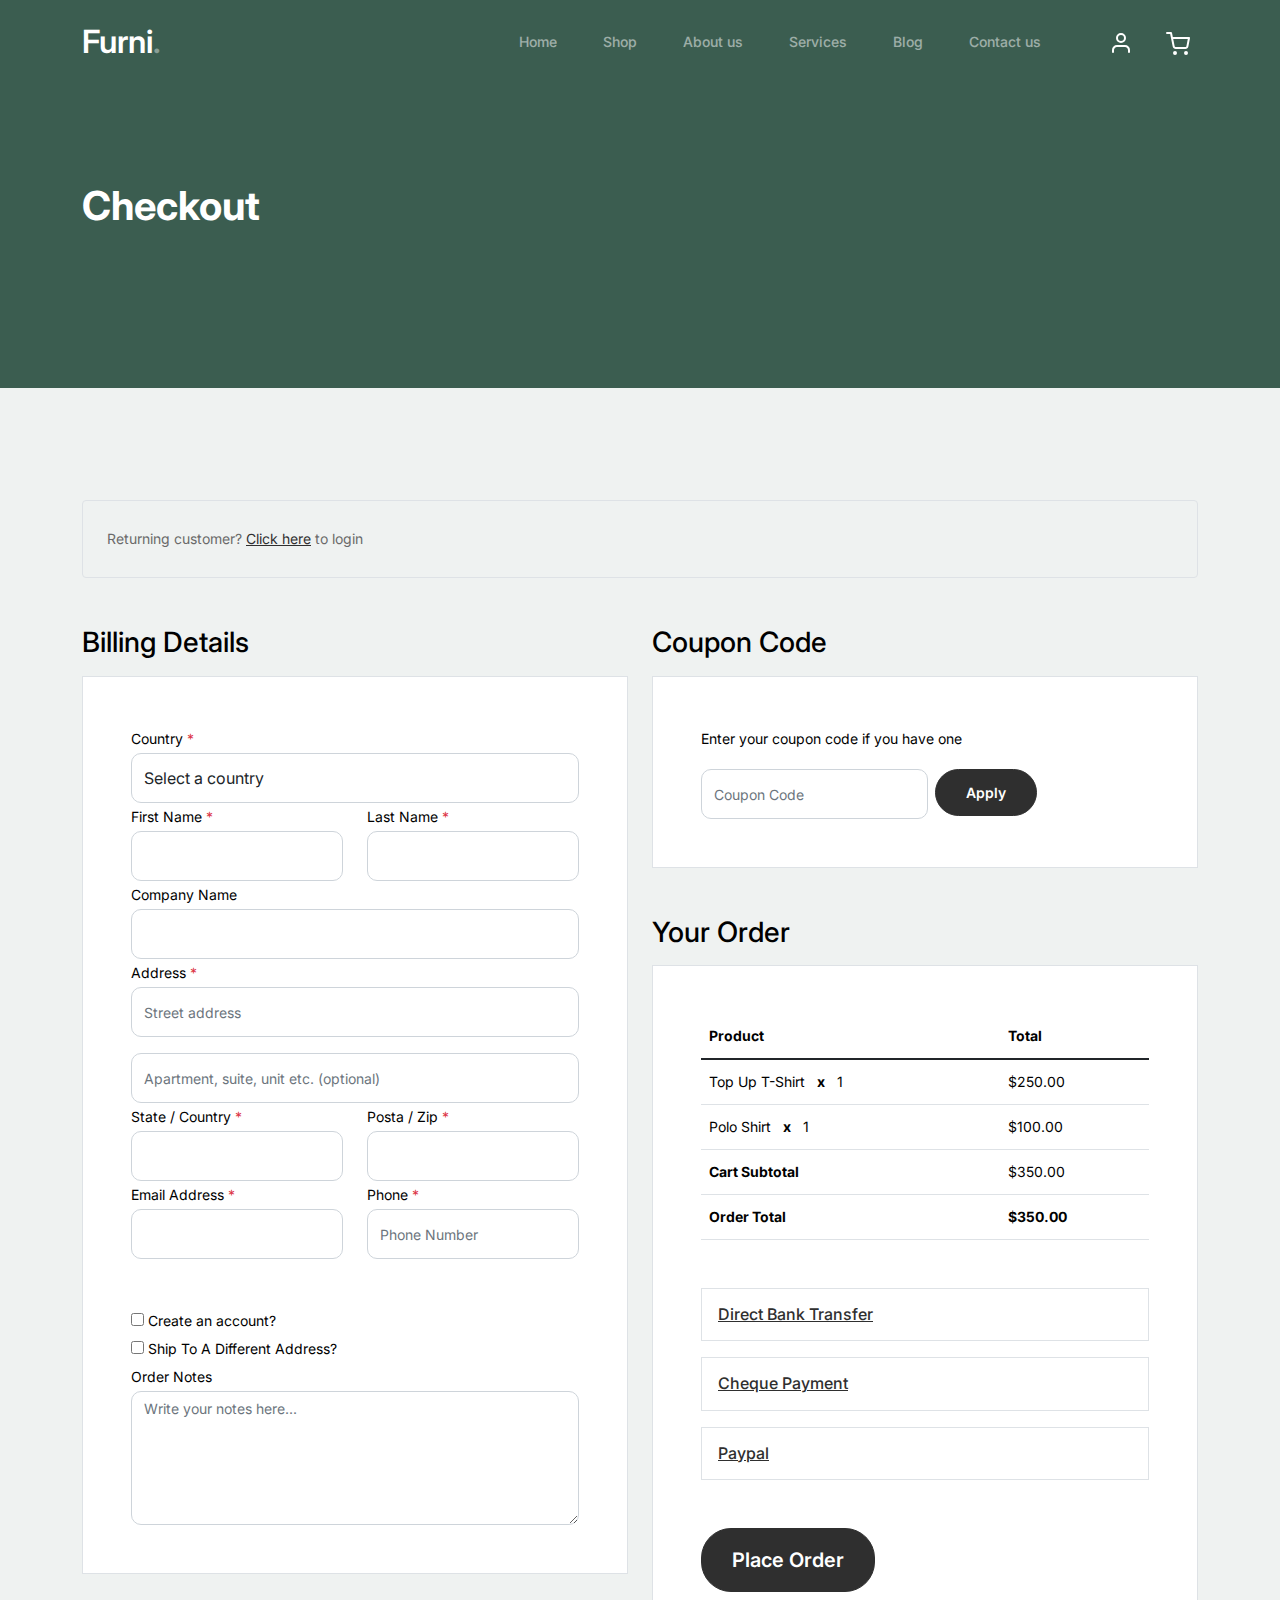
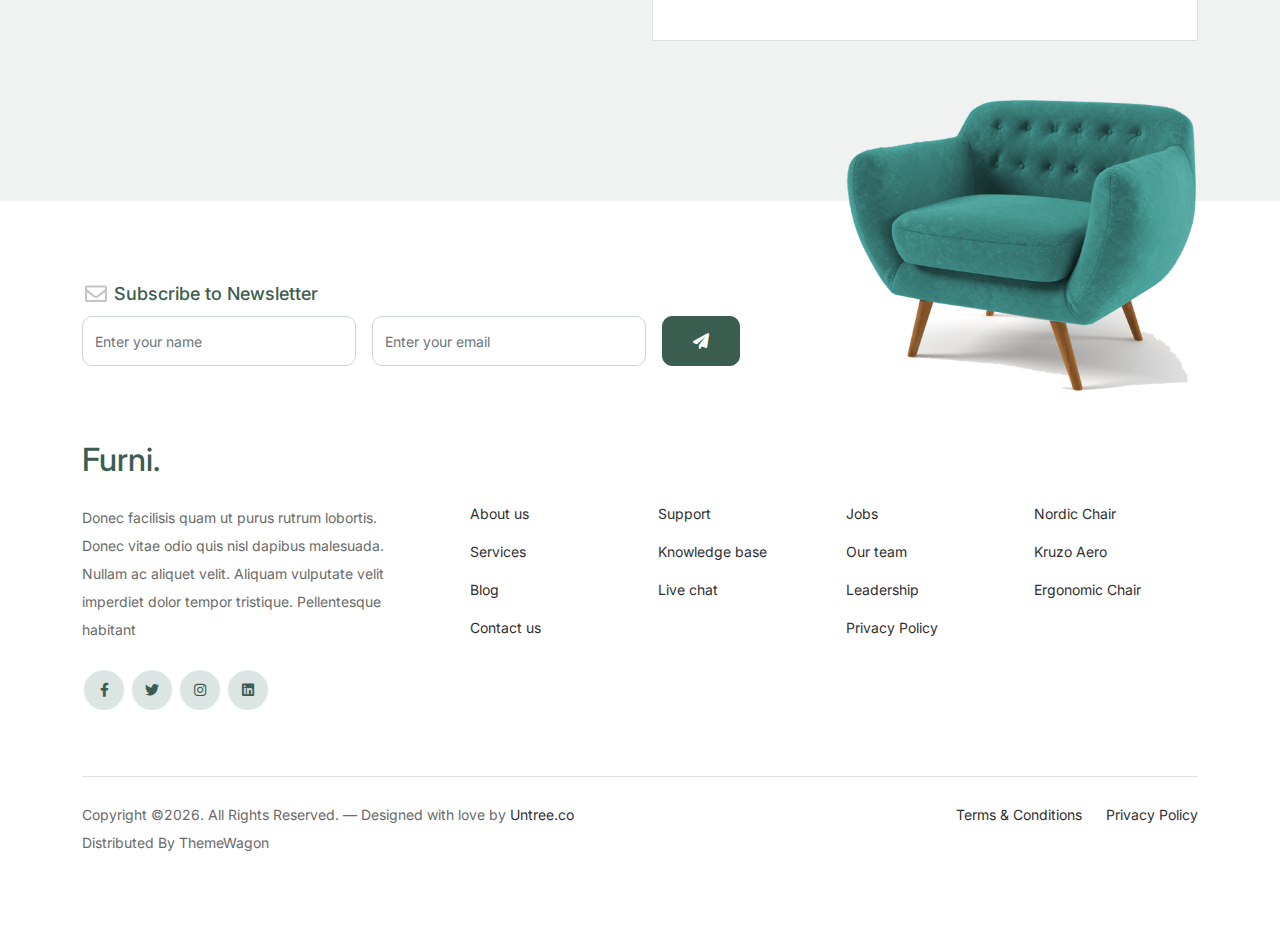
<file: checkout.html>
<!-- /*
* Bootstrap 5
* Template Name: Furni
* Template Author: Untree.co
* Template URI: https://untree.co/
* License: https://creativecommons.org/licenses/by/3.0/
*/ -->
<!doctype html>
<html lang="en">
<head>
  <meta charset="utf-8">
  <meta name="viewport" content="width=device-width, initial-scale=1, shrink-to-fit=no">
  <meta name="author" content="Untree.co">
  <link rel="shortcut icon" href="favicon.png">

  <meta name="description" content="" />
  <meta name="keywords" content="bootstrap, bootstrap4" />

		<!-- Bootstrap CSS -->
		<link href="css/bootstrap.min.css" rel="stylesheet">
		<link href="https://cdnjs.cloudflare.com/ajax/libs/font-awesome/6.0.0-beta3/css/all.min.css" rel="stylesheet">
		<link href="css/tiny-slider.css" rel="stylesheet">
		<link href="css/style.css" rel="stylesheet">
		<title>Furni Free Bootstrap 5 Template for Furniture and Interior Design Websites by Untree.co </title>
	</head>

	<body>

		<!-- Start Header/Navigation -->
		<nav class="custom-navbar navbar navbar navbar-expand-md navbar-dark bg-dark" arial-label="Furni navigation bar">

			<div class="container">
				<a class="navbar-brand" href="index.html">Furni<span>.</span></a>

				<button class="navbar-toggler" type="button" data-bs-toggle="collapse" data-bs-target="#navbarsFurni" aria-controls="navbarsFurni" aria-expanded="false" aria-label="Toggle navigation">
					<span class="navbar-toggler-icon"></span>
				</button>

				<div class="collapse navbar-collapse" id="navbarsFurni">
					<ul class="custom-navbar-nav navbar-nav ms-auto mb-2 mb-md-0">
						<li class="nav-item ">
							<a class="nav-link" href="index.html">Home</a>
						</li>
						<li><a class="nav-link" href="shop.html">Shop</a></li>
						<li><a class="nav-link" href="about.html">About us</a></li>
						<li><a class="nav-link" href="services.html">Services</a></li>
						<li><a class="nav-link" href="blog.html">Blog</a></li>
						<li><a class="nav-link" href="contact.html">Contact us</a></li>
					</ul>

					<ul class="custom-navbar-cta navbar-nav mb-2 mb-md-0 ms-5">
						<li><a class="nav-link" href="#"><img src="images/user.svg"></a></li>
						<li><a class="nav-link" href="cart.html"><img src="images/cart.svg"></a></li>
					</ul>
				</div>
			</div>
				
		</nav>
		<!-- End Header/Navigation -->

		<!-- Start Hero Section -->
			<div class="hero">
				<div class="container">
					<div class="row justify-content-between">
						<div class="col-lg-5">
							<div class="intro-excerpt">
								<h1>Checkout</h1>
							</div>
						</div>
						<div class="col-lg-7">
							
						</div>
					</div>
				</div>
			</div>
		<!-- End Hero Section -->

		<div class="untree_co-section">
		    <div class="container">
		      <div class="row mb-5">
		        <div class="col-md-12">
		          <div class="border p-4 rounded" role="alert">
		            Returning customer? <a href="#">Click here</a> to login
		          </div>
		        </div>
		      </div>
		      <div class="row">
		        <div class="col-md-6 mb-5 mb-md-0">
		          <h2 class="h3 mb-3 text-black">Billing Details</h2>
		          <div class="p-3 p-lg-5 border bg-white">
		            <div class="form-group">
		              <label for="c_country" class="text-black">Country <span class="text-danger">*</span></label>
		              <select id="c_country" class="form-control">
		                <option value="1">Select a country</option>    
		                <option value="2">bangladesh</option>    
		                <option value="3">Algeria</option>    
		                <option value="4">Afghanistan</option>    
		                <option value="5">Ghana</option>    
		                <option value="6">Albania</option>    
		                <option value="7">Bahrain</option>    
		                <option value="8">Colombia</option>    
		                <option value="9">Dominican Republic</option>    
		              </select>
		            </div>
		            <div class="form-group row">
		              <div class="col-md-6">
		                <label for="c_fname" class="text-black">First Name <span class="text-danger">*</span></label>
		                <input type="text" class="form-control" id="c_fname" name="c_fname">
		              </div>
		              <div class="col-md-6">
		                <label for="c_lname" class="text-black">Last Name <span class="text-danger">*</span></label>
		                <input type="text" class="form-control" id="c_lname" name="c_lname">
		              </div>
		            </div>

		            <div class="form-group row">
		              <div class="col-md-12">
		                <label for="c_companyname" class="text-black">Company Name </label>
		                <input type="text" class="form-control" id="c_companyname" name="c_companyname">
		              </div>
		            </div>

		            <div class="form-group row">
		              <div class="col-md-12">
		                <label for="c_address" class="text-black">Address <span class="text-danger">*</span></label>
		                <input type="text" class="form-control" id="c_address" name="c_address" placeholder="Street address">
		              </div>
		            </div>

		            <div class="form-group mt-3">
		              <input type="text" class="form-control" placeholder="Apartment, suite, unit etc. (optional)">
		            </div>

		            <div class="form-group row">
		              <div class="col-md-6">
		                <label for="c_state_country" class="text-black">State / Country <span class="text-danger">*</span></label>
		                <input type="text" class="form-control" id="c_state_country" name="c_state_country">
		              </div>
		              <div class="col-md-6">
		                <label for="c_postal_zip" class="text-black">Posta / Zip <span class="text-danger">*</span></label>
		                <input type="text" class="form-control" id="c_postal_zip" name="c_postal_zip">
		              </div>
		            </div>

		            <div class="form-group row mb-5">
		              <div class="col-md-6">
		                <label for="c_email_address" class="text-black">Email Address <span class="text-danger">*</span></label>
		                <input type="text" class="form-control" id="c_email_address" name="c_email_address">
		              </div>
		              <div class="col-md-6">
		                <label for="c_phone" class="text-black">Phone <span class="text-danger">*</span></label>
		                <input type="text" class="form-control" id="c_phone" name="c_phone" placeholder="Phone Number">
		              </div>
		            </div>

		            <div class="form-group">
		              <label for="c_create_account" class="text-black" data-bs-toggle="collapse" href="#create_an_account" role="button" aria-expanded="false" aria-controls="create_an_account"><input type="checkbox" value="1" id="c_create_account"> Create an account?</label>
		              <div class="collapse" id="create_an_account">
		                <div class="py-2 mb-4">
		                  <p class="mb-3">Create an account by entering the information below. If you are a returning customer please login at the top of the page.</p>
		                  <div class="form-group">
		                    <label for="c_account_password" class="text-black">Account Password</label>
		                    <input type="email" class="form-control" id="c_account_password" name="c_account_password" placeholder="">
		                  </div>
		                </div>
		              </div>
		            </div>


		            <div class="form-group">
		              <label for="c_ship_different_address" class="text-black" data-bs-toggle="collapse" href="#ship_different_address" role="button" aria-expanded="false" aria-controls="ship_different_address"><input type="checkbox" value="1" id="c_ship_different_address"> Ship To A Different Address?</label>
		              <div class="collapse" id="ship_different_address">
		                <div class="py-2">

		                  <div class="form-group">
		                    <label for="c_diff_country" class="text-black">Country <span class="text-danger">*</span></label>
		                    <select id="c_diff_country" class="form-control">
		                      <option value="1">Select a country</option>    
		                      <option value="2">bangladesh</option>    
		                      <option value="3">Algeria</option>    
		                      <option value="4">Afghanistan</option>    
		                      <option value="5">Ghana</option>    
		                      <option value="6">Albania</option>    
		                      <option value="7">Bahrain</option>    
		                      <option value="8">Colombia</option>    
		                      <option value="9">Dominican Republic</option>    
		                    </select>
		                  </div>


		                  <div class="form-group row">
		                    <div class="col-md-6">
		                      <label for="c_diff_fname" class="text-black">First Name <span class="text-danger">*</span></label>
		                      <input type="text" class="form-control" id="c_diff_fname" name="c_diff_fname">
		                    </div>
		                    <div class="col-md-6">
		                      <label for="c_diff_lname" class="text-black">Last Name <span class="text-danger">*</span></label>
		                      <input type="text" class="form-control" id="c_diff_lname" name="c_diff_lname">
		                    </div>
		                  </div>

		                  <div class="form-group row">
		                    <div class="col-md-12">
		                      <label for="c_diff_companyname" class="text-black">Company Name </label>
		                      <input type="text" class="form-control" id="c_diff_companyname" name="c_diff_companyname">
		                    </div>
		                  </div>

		                  <div class="form-group row  mb-3">
		                    <div class="col-md-12">
		                      <label for="c_diff_address" class="text-black">Address <span class="text-danger">*</span></label>
		                      <input type="text" class="form-control" id="c_diff_address" name="c_diff_address" placeholder="Street address">
		                    </div>
		                  </div>

		                  <div class="form-group">
		                    <input type="text" class="form-control" placeholder="Apartment, suite, unit etc. (optional)">
		                  </div>

		                  <div class="form-group row">
		                    <div class="col-md-6">
		                      <label for="c_diff_state_country" class="text-black">State / Country <span class="text-danger">*</span></label>
		                      <input type="text" class="form-control" id="c_diff_state_country" name="c_diff_state_country">
		                    </div>
		                    <div class="col-md-6">
		                      <label for="c_diff_postal_zip" class="text-black">Posta / Zip <span class="text-danger">*</span></label>
		                      <input type="text" class="form-control" id="c_diff_postal_zip" name="c_diff_postal_zip">
		                    </div>
		                  </div>

		                  <div class="form-group row mb-5">
		                    <div class="col-md-6">
		                      <label for="c_diff_email_address" class="text-black">Email Address <span class="text-danger">*</span></label>
		                      <input type="text" class="form-control" id="c_diff_email_address" name="c_diff_email_address">
		                    </div>
		                    <div class="col-md-6">
		                      <label for="c_diff_phone" class="text-black">Phone <span class="text-danger">*</span></label>
		                      <input type="text" class="form-control" id="c_diff_phone" name="c_diff_phone" placeholder="Phone Number">
		                    </div>
		                  </div>

		                </div>

		              </div>
		            </div>

		            <div class="form-group">
		              <label for="c_order_notes" class="text-black">Order Notes</label>
		              <textarea name="c_order_notes" id="c_order_notes" cols="30" rows="5" class="form-control" placeholder="Write your notes here..."></textarea>
		            </div>

		          </div>
		        </div>
		        <div class="col-md-6">

		          <div class="row mb-5">
		            <div class="col-md-12">
		              <h2 class="h3 mb-3 text-black">Coupon Code</h2>
		              <div class="p-3 p-lg-5 border bg-white">

		                <label for="c_code" class="text-black mb-3">Enter your coupon code if you have one</label>
		                <div class="input-group w-75 couponcode-wrap">
		                  <input type="text" class="form-control me-2" id="c_code" placeholder="Coupon Code" aria-label="Coupon Code" aria-describedby="button-addon2">
		                  <div class="input-group-append">
		                    <button class="btn btn-black btn-sm" type="button" id="button-addon2">Apply</button>
		                  </div>
		                </div>

		              </div>
		            </div>
		          </div>

		          <div class="row mb-5">
		            <div class="col-md-12">
		              <h2 class="h3 mb-3 text-black">Your Order</h2>
		              <div class="p-3 p-lg-5 border bg-white">
		                <table class="table site-block-order-table mb-5">
		                  <thead>
		                    <th>Product</th>
		                    <th>Total</th>
		                  </thead>
		                  <tbody>
		                    <tr>
		                      <td>Top Up T-Shirt <strong class="mx-2">x</strong> 1</td>
		                      <td>$250.00</td>
		                    </tr>
		                    <tr>
		                      <td>Polo Shirt <strong class="mx-2">x</strong>   1</td>
		                      <td>$100.00</td>
		                    </tr>
		                    <tr>
		                      <td class="text-black font-weight-bold"><strong>Cart Subtotal</strong></td>
		                      <td class="text-black">$350.00</td>
		                    </tr>
		                    <tr>
		                      <td class="text-black font-weight-bold"><strong>Order Total</strong></td>
		                      <td class="text-black font-weight-bold"><strong>$350.00</strong></td>
		                    </tr>
		                  </tbody>
		                </table>

		                <div class="border p-3 mb-3">
		                  <h3 class="h6 mb-0"><a class="d-block" data-bs-toggle="collapse" href="#collapsebank" role="button" aria-expanded="false" aria-controls="collapsebank">Direct Bank Transfer</a></h3>

		                  <div class="collapse" id="collapsebank">
		                    <div class="py-2">
		                      <p class="mb-0">Make your payment directly into our bank account. Please use your Order ID as the payment reference. Your order won’t be shipped until the funds have cleared in our account.</p>
		                    </div>
		                  </div>
		                </div>

		                <div class="border p-3 mb-3">
		                  <h3 class="h6 mb-0"><a class="d-block" data-bs-toggle="collapse" href="#collapsecheque" role="button" aria-expanded="false" aria-controls="collapsecheque">Cheque Payment</a></h3>

		                  <div class="collapse" id="collapsecheque">
		                    <div class="py-2">
		                      <p class="mb-0">Make your payment directly into our bank account. Please use your Order ID as the payment reference. Your order won’t be shipped until the funds have cleared in our account.</p>
		                    </div>
		                  </div>
		                </div>

		                <div class="border p-3 mb-5">
		                  <h3 class="h6 mb-0"><a class="d-block" data-bs-toggle="collapse" href="#collapsepaypal" role="button" aria-expanded="false" aria-controls="collapsepaypal">Paypal</a></h3>

		                  <div class="collapse" id="collapsepaypal">
		                    <div class="py-2">
		                      <p class="mb-0">Make your payment directly into our bank account. Please use your Order ID as the payment reference. Your order won’t be shipped until the funds have cleared in our account.</p>
		                    </div>
		                  </div>
		                </div>

		                <div class="form-group">
		                  <button class="btn btn-black btn-lg py-3 btn-block" onclick="window.location='thankyou.html'">Place Order</button>
		                </div>

		              </div>
		            </div>
		          </div>

		        </div>
		      </div>
		      <!-- </form> -->
		    </div>
		  </div>

		<!-- Start Footer Section -->
		<footer class="footer-section">
			<div class="container relative">

				<div class="sofa-img">
					<img src="images/sofa.png" alt="Image" class="img-fluid">
				</div>

				<div class="row">
					<div class="col-lg-8">
						<div class="subscription-form">
							<h3 class="d-flex align-items-center"><span class="me-1"><img src="images/envelope-outline.svg" alt="Image" class="img-fluid"></span><span>Subscribe to Newsletter</span></h3>

							<form action="#" class="row g-3">
								<div class="col-auto">
									<input type="text" class="form-control" placeholder="Enter your name">
								</div>
								<div class="col-auto">
									<input type="email" class="form-control" placeholder="Enter your email">
								</div>
								<div class="col-auto">
									<button class="btn btn-primary">
										<span class="fa fa-paper-plane"></span>
									</button>
								</div>
							</form>

						</div>
					</div>
				</div>

				<div class="row g-5 mb-5">
					<div class="col-lg-4">
						<div class="mb-4 footer-logo-wrap"><a href="#" class="footer-logo">Furni<span>.</span></a></div>
						<p class="mb-4">Donec facilisis quam ut purus rutrum lobortis. Donec vitae odio quis nisl dapibus malesuada. Nullam ac aliquet velit. Aliquam vulputate velit imperdiet dolor tempor tristique. Pellentesque habitant</p>

						<ul class="list-unstyled custom-social">
							<li><a href="#"><span class="fa fa-brands fa-facebook-f"></span></a></li>
							<li><a href="#"><span class="fa fa-brands fa-twitter"></span></a></li>
							<li><a href="#"><span class="fa fa-brands fa-instagram"></span></a></li>
							<li><a href="#"><span class="fa fa-brands fa-linkedin"></span></a></li>
						</ul>
					</div>

					<div class="col-lg-8">
						<div class="row links-wrap">
							<div class="col-6 col-sm-6 col-md-3">
								<ul class="list-unstyled">
									<li><a href="#">About us</a></li>
									<li><a href="#">Services</a></li>
									<li><a href="#">Blog</a></li>
									<li><a href="#">Contact us</a></li>
								</ul>
							</div>

							<div class="col-6 col-sm-6 col-md-3">
								<ul class="list-unstyled">
									<li><a href="#">Support</a></li>
									<li><a href="#">Knowledge base</a></li>
									<li><a href="#">Live chat</a></li>
								</ul>
							</div>

							<div class="col-6 col-sm-6 col-md-3">
								<ul class="list-unstyled">
									<li><a href="#">Jobs</a></li>
									<li><a href="#">Our team</a></li>
									<li><a href="#">Leadership</a></li>
									<li><a href="#">Privacy Policy</a></li>
								</ul>
							</div>

							<div class="col-6 col-sm-6 col-md-3">
								<ul class="list-unstyled">
									<li><a href="#">Nordic Chair</a></li>
									<li><a href="#">Kruzo Aero</a></li>
									<li><a href="#">Ergonomic Chair</a></li>
								</ul>
							</div>
						</div>
					</div>

				</div>

				<div class="border-top copyright">
					<div class="row pt-4">
						<div class="col-lg-6">
							<p class="mb-2 text-center text-lg-start">Copyright &copy;<script>document.write(new Date().getFullYear());</script>. All Rights Reserved. &mdash; Designed with love by <a href="https://untree.co">Untree.co</a> Distributed By <a hreff="https://themewagon.com">ThemeWagon</a>  <!-- License information: https://untree.co/license/ -->
            </p>
						</div>

						<div class="col-lg-6 text-center text-lg-end">
							<ul class="list-unstyled d-inline-flex ms-auto">
								<li class="me-4"><a href="#">Terms &amp; Conditions</a></li>
								<li><a href="#">Privacy Policy</a></li>
							</ul>
						</div>

					</div>
				</div>

			</div>
		</footer>
		<!-- End Footer Section -->	


		<script src="js/bootstrap.bundle.min.js"></script>
		<script src="js/tiny-slider.js"></script>
		<script src="js/custom.js"></script>
	</body>

</html>
</file>
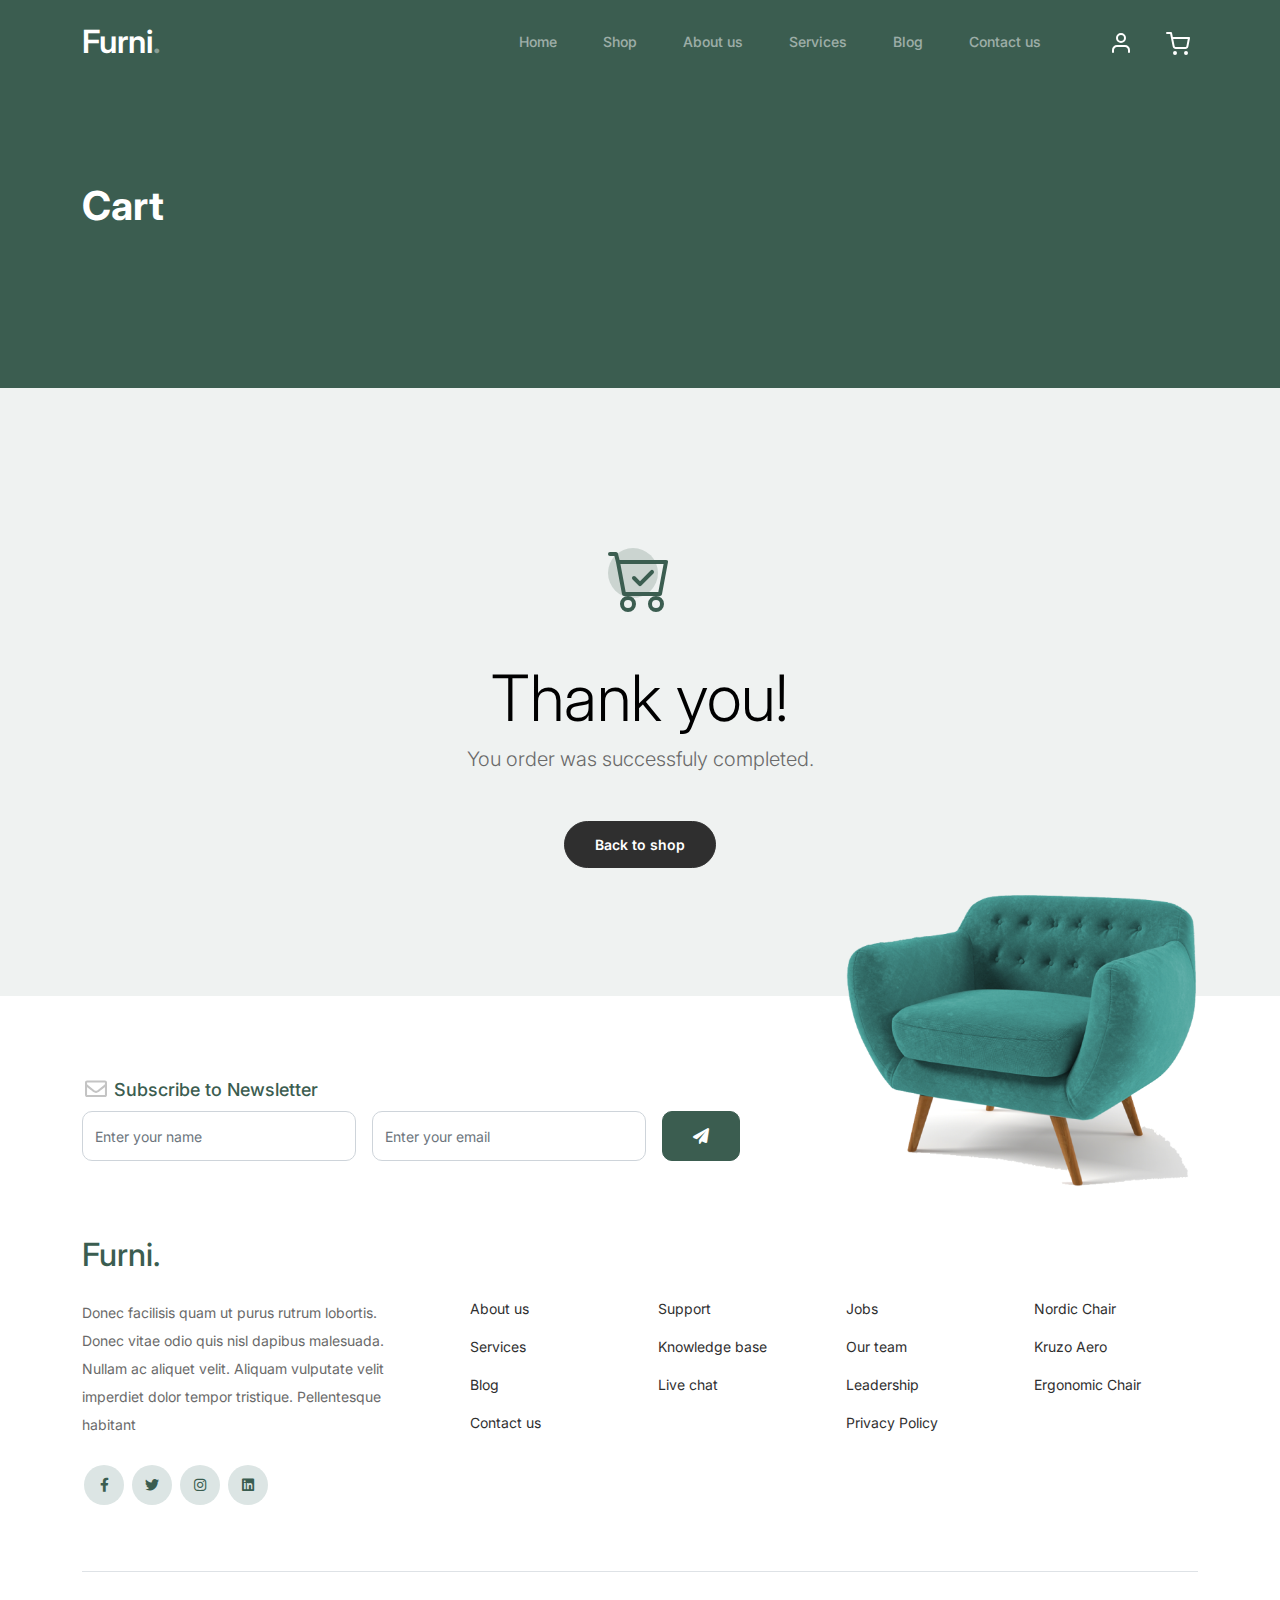
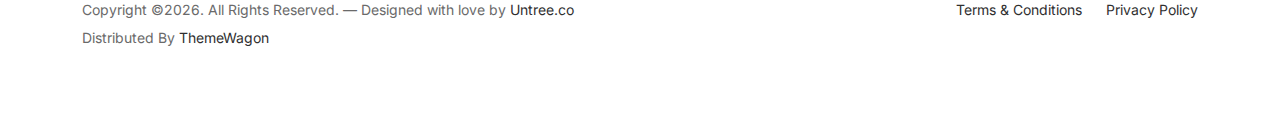
<file: thankyou.html>
<!-- /*
* Bootstrap 5
* Template Name: Furni
* Template Author: Untree.co
* Template URI: https://untree.co/
* License: https://creativecommons.org/licenses/by/3.0/
*/ -->
<!doctype html>
<html lang="en">
<head>
  <meta charset="utf-8">
  <meta name="viewport" content="width=device-width, initial-scale=1, shrink-to-fit=no">
  <meta name="author" content="Untree.co">
  <link rel="shortcut icon" href="favicon.png">

  <meta name="description" content="" />
  <meta name="keywords" content="bootstrap, bootstrap4" />

		<!-- Bootstrap CSS -->
		<link href="css/bootstrap.min.css" rel="stylesheet">
		<link href="https://cdnjs.cloudflare.com/ajax/libs/font-awesome/6.0.0-beta3/css/all.min.css" rel="stylesheet">
		<link href="css/tiny-slider.css" rel="stylesheet">
		<link href="css/style.css" rel="stylesheet">
		<title>Furni Free Bootstrap 5 Template for Furniture and Interior Design Websites by Untree.co </title>
	</head>

	<body>

		<!-- Start Header/Navigation -->
		<nav class="custom-navbar navbar navbar navbar-expand-md navbar-dark bg-dark" arial-label="Furni navigation bar">

			<div class="container">
				<a class="navbar-brand" href="index.html">Furni<span>.</span></a>

				<button class="navbar-toggler" type="button" data-bs-toggle="collapse" data-bs-target="#navbarsFurni" aria-controls="navbarsFurni" aria-expanded="false" aria-label="Toggle navigation">
					<span class="navbar-toggler-icon"></span>
				</button>

				<div class="collapse navbar-collapse" id="navbarsFurni">
					<ul class="custom-navbar-nav navbar-nav ms-auto mb-2 mb-md-0">
						<li class="nav-item ">
							<a class="nav-link" href="index.html">Home</a>
						</li>
						<li><a class="nav-link" href="shop.html">Shop</a></li>
						<li><a class="nav-link" href="about.html">About us</a></li>
						<li><a class="nav-link" href="services.html">Services</a></li>
						<li><a class="nav-link" href="blog.html">Blog</a></li>
						<li><a class="nav-link" href="contact.html">Contact us</a></li>
					</ul>

					<ul class="custom-navbar-cta navbar-nav mb-2 mb-md-0 ms-5">
						<li><a class="nav-link" href="#"><img src="images/user.svg"></a></li>
						<li><a class="nav-link" href="cart.html"><img src="images/cart.svg"></a></li>
					</ul>
				</div>
			</div>
				
		</nav>
		<!-- End Header/Navigation -->

		<!-- Start Hero Section -->
			<div class="hero">
				<div class="container">
					<div class="row justify-content-between">
						<div class="col-lg-5">
							<div class="intro-excerpt">
								<h1>Cart</h1>
							</div>
						</div>
						<div class="col-lg-7">
							
						</div>
					</div>
				</div>
			</div>
		<!-- End Hero Section -->

		

		<div class="untree_co-section">
    <div class="container">
      <div class="row">
        <div class="col-md-12 text-center pt-5">
          <span class="display-3 thankyou-icon text-primary">
            <svg width="1em" height="1em" viewBox="0 0 16 16" class="bi bi-cart-check mb-5" fill="currentColor" xmlns="http://www.w3.org/2000/svg">
              <path fill-rule="evenodd" d="M11.354 5.646a.5.5 0 0 1 0 .708l-3 3a.5.5 0 0 1-.708 0l-1.5-1.5a.5.5 0 1 1 .708-.708L8 8.293l2.646-2.647a.5.5 0 0 1 .708 0z"/>
              <path fill-rule="evenodd" d="M0 1.5A.5.5 0 0 1 .5 1H2a.5.5 0 0 1 .485.379L2.89 3H14.5a.5.5 0 0 1 .491.592l-1.5 8A.5.5 0 0 1 13 12H4a.5.5 0 0 1-.491-.408L2.01 3.607 1.61 2H.5a.5.5 0 0 1-.5-.5zM3.102 4l1.313 7h8.17l1.313-7H3.102zM5 12a2 2 0 1 0 0 4 2 2 0 0 0 0-4zm7 0a2 2 0 1 0 0 4 2 2 0 0 0 0-4zm-7 1a1 1 0 1 0 0 2 1 1 0 0 0 0-2zm7 0a1 1 0 1 0 0 2 1 1 0 0 0 0-2z"/>
            </svg>
          </span>
          <h2 class="display-3 text-black">Thank you!</h2>
          <p class="lead mb-5">You order was successfuly completed.</p>
          <p><a href="shop.html" class="btn btn-sm btn-outline-black">Back to shop</a></p>
        </div>
      </div>
    </div>
  </div>

		<!-- Start Footer Section -->
		<footer class="footer-section">
			<div class="container relative">

				<div class="sofa-img">
					<img src="images/sofa.png" alt="Image" class="img-fluid">
				</div>

				<div class="row">
					<div class="col-lg-8">
						<div class="subscription-form">
							<h3 class="d-flex align-items-center"><span class="me-1"><img src="images/envelope-outline.svg" alt="Image" class="img-fluid"></span><span>Subscribe to Newsletter</span></h3>

							<form action="#" class="row g-3">
								<div class="col-auto">
									<input type="text" class="form-control" placeholder="Enter your name">
								</div>
								<div class="col-auto">
									<input type="email" class="form-control" placeholder="Enter your email">
								</div>
								<div class="col-auto">
									<button class="btn btn-primary">
										<span class="fa fa-paper-plane"></span>
									</button>
								</div>
							</form>

						</div>
					</div>
				</div>

				<div class="row g-5 mb-5">
					<div class="col-lg-4">
						<div class="mb-4 footer-logo-wrap"><a href="#" class="footer-logo">Furni<span>.</span></a></div>
						<p class="mb-4">Donec facilisis quam ut purus rutrum lobortis. Donec vitae odio quis nisl dapibus malesuada. Nullam ac aliquet velit. Aliquam vulputate velit imperdiet dolor tempor tristique. Pellentesque habitant</p>

						<ul class="list-unstyled custom-social">
							<li><a href="#"><span class="fa fa-brands fa-facebook-f"></span></a></li>
							<li><a href="#"><span class="fa fa-brands fa-twitter"></span></a></li>
							<li><a href="#"><span class="fa fa-brands fa-instagram"></span></a></li>
							<li><a href="#"><span class="fa fa-brands fa-linkedin"></span></a></li>
						</ul>
					</div>

					<div class="col-lg-8">
						<div class="row links-wrap">
							<div class="col-6 col-sm-6 col-md-3">
								<ul class="list-unstyled">
									<li><a href="#">About us</a></li>
									<li><a href="#">Services</a></li>
									<li><a href="#">Blog</a></li>
									<li><a href="#">Contact us</a></li>
								</ul>
							</div>

							<div class="col-6 col-sm-6 col-md-3">
								<ul class="list-unstyled">
									<li><a href="#">Support</a></li>
									<li><a href="#">Knowledge base</a></li>
									<li><a href="#">Live chat</a></li>
								</ul>
							</div>

							<div class="col-6 col-sm-6 col-md-3">
								<ul class="list-unstyled">
									<li><a href="#">Jobs</a></li>
									<li><a href="#">Our team</a></li>
									<li><a href="#">Leadership</a></li>
									<li><a href="#">Privacy Policy</a></li>
								</ul>
							</div>

							<div class="col-6 col-sm-6 col-md-3">
								<ul class="list-unstyled">
									<li><a href="#">Nordic Chair</a></li>
									<li><a href="#">Kruzo Aero</a></li>
									<li><a href="#">Ergonomic Chair</a></li>
								</ul>
							</div>
						</div>
					</div>

				</div>

				<div class="border-top copyright">
					<div class="row pt-4">
						<div class="col-lg-6">
							<p class="mb-2 text-center text-lg-start">Copyright &copy;<script>document.write(new Date().getFullYear());</script>. All Rights Reserved. &mdash; Designed with love by <a href="https://untree.co">Untree.co</a> Distributed By <a href="https://themewagon.com">ThemeWagon</a> <!-- License information: https://untree.co/license/ -->
            </p>
						</div>

						<div class="col-lg-6 text-center text-lg-end">
							<ul class="list-unstyled d-inline-flex ms-auto">
								<li class="me-4"><a href="#">Terms &amp; Conditions</a></li>
								<li><a href="#">Privacy Policy</a></li>
							</ul>
						</div>

					</div>
				</div>

			</div>
		</footer>
		<!-- End Footer Section -->	


		<script src="js/bootstrap.bundle.min.js"></script>
		<script src="js/tiny-slider.js"></script>
		<script src="js/custom.js"></script>
	</body>

</html>
</file>
<file: css/tiny-slider.css>
.tns-outer{padding:0 !important}.tns-outer [hidden]{display:none !important}.tns-outer [aria-controls],.tns-outer [data-action]{cursor:pointer}.tns-slider{-webkit-transition:all 0s;-moz-transition:all 0s;transition:all 0s}.tns-slider>.tns-item{-webkit-box-sizing:border-box;-moz-box-sizing:border-box;box-sizing:border-box}.tns-horizontal.tns-subpixel{white-space:nowrap}.tns-horizontal.tns-subpixel>.tns-item{display:inline-block;vertical-align:top;white-space:normal}.tns-horizontal.tns-no-subpixel:after{content:'';display:table;clear:both}.tns-horizontal.tns-no-subpixel>.tns-item{float:left}.tns-horizontal.tns-carousel.tns-no-subpixel>.tns-item{margin-right:-100%}.tns-no-calc{position:relative;left:0}.tns-gallery{position:relative;left:0;min-height:1px}.tns-gallery>.tns-item{position:absolute;left:-100%;-webkit-transition:transform 0s, opacity 0s;-moz-transition:transform 0s, opacity 0s;transition:transform 0s, opacity 0s}.tns-gallery>.tns-slide-active{position:relative;left:auto !important}.tns-gallery>.tns-moving{-webkit-transition:all 0.25s;-moz-transition:all 0.25s;transition:all 0.25s}.tns-autowidth{display:inline-block}.tns-lazy-img{-webkit-transition:opacity 0.6s;-moz-transition:opacity 0.6s;transition:opacity 0.6s;opacity:0.6}.tns-lazy-img.tns-complete{opacity:1}.tns-ah{-webkit-transition:height 0s;-moz-transition:height 0s;transition:height 0s}.tns-ovh{overflow:hidden}.tns-visually-hidden{position:absolute;left:-10000em}.tns-transparent{opacity:0;visibility:hidden}.tns-fadeIn{opacity:1;filter:alpha(opacity=100);z-index:0}.tns-normal,.tns-fadeOut{opacity:0;filter:alpha(opacity=0);z-index:-1}.tns-vpfix{white-space:nowrap}.tns-vpfix>div,.tns-vpfix>li{display:inline-block}.tns-t-subp2{margin:0 auto;width:310px;position:relative;height:10px;overflow:hidden}.tns-t-ct{width:2333.3333333%;width:-webkit-calc(100% * 70 / 3);width:-moz-calc(100% * 70 / 3);width:calc(100% * 70 / 3);position:absolute;right:0}.tns-t-ct:after{content:'';display:table;clear:both}.tns-t-ct>div{width:1.4285714%;width:-webkit-calc(100% / 70);width:-moz-calc(100% / 70);width:calc(100% / 70);height:10px;float:left}

/*# sourceMappingURL=sourcemaps/tiny-slider.css.map */
</file>
<file: css/style.css>
/*
* Template Name: UntreeStore
* Template Author: Untree.co
* Author URI: https://untree.co/
* License: https://creativecommons.org/licenses/by/3.0/
*/
@import url("https://fonts.googleapis.com/css2?family=Inter:wght@400;500;600;700;800&display=swap");
body {
  overflow-x: hidden;
  position: relative; }

body {
  font-family: "Inter", sans-serif;
  font-weight: 400;
  line-height: 28px;
  color: #6a6a6a;
  font-size: 14px;
  background-color: #eff2f1; }

a {
  text-decoration: none;
  -webkit-transition: .3s all ease;
  -o-transition: .3s all ease;
  transition: .3s all ease;
  color: #2f2f2f;
  text-decoration: underline; }
  a:hover {
    color: #2f2f2f;
    text-decoration: none; }
  a.more {
    font-weight: 600; }

.custom-navbar {
  background: #3b5d50 !important;
  padding-top: 20px;
  padding-bottom: 20px; }
  .custom-navbar .navbar-brand {
    font-size: 32px;
    font-weight: 600; }
    .custom-navbar .navbar-brand > span {
      opacity: .4; }
  .custom-navbar .navbar-toggler {
    border-color: transparent; }
    .custom-navbar .navbar-toggler:active, .custom-navbar .navbar-toggler:focus {
      -webkit-box-shadow: none;
      box-shadow: none;
      outline: none; }
  @media (min-width: 992px) {
    .custom-navbar .custom-navbar-nav li {
      margin-left: 15px;
      margin-right: 15px; } }
  .custom-navbar .custom-navbar-nav li a {
    font-weight: 500;
    color: #ffffff !important;
    opacity: .5;
    -webkit-transition: .3s all ease;
    -o-transition: .3s all ease;
    transition: .3s all ease;
    position: relative; }
    @media (min-width: 768px) {
      .custom-navbar .custom-navbar-nav li a:before {
        content: "";
        position: absolute;
        bottom: 0;
        left: 8px;
        right: 8px;
        background: #f9bf29;
        height: 5px;
        opacity: 1;
        visibility: visible;
        width: 0;
        -webkit-transition: .15s all ease-out;
        -o-transition: .15s all ease-out;
        transition: .15s all ease-out; } }
    .custom-navbar .custom-navbar-nav li a:hover {
      opacity: 1; }
      .custom-navbar .custom-navbar-nav li a:hover:before {
        width: calc(100% - 16px); }
  .custom-navbar .custom-navbar-nav li.active a {
    opacity: 1; }
    .custom-navbar .custom-navbar-nav li.active a:before {
      width: calc(100% - 16px); }
  .custom-navbar .custom-navbar-cta {
    margin-left: 0 !important;
    -webkit-box-orient: horizontal;
    -webkit-box-direction: normal;
    -ms-flex-direction: row;
    flex-direction: row; }
    @media (min-width: 768px) {
      .custom-navbar .custom-navbar-cta {
        margin-left: 40px !important; } }
    .custom-navbar .custom-navbar-cta li {
      margin-left: 0px;
      margin-right: 0px; }
      .custom-navbar .custom-navbar-cta li:first-child {
        margin-right: 20px; }

.hero {
  background:#3b5d50  ;
  /* background-image: url(../img/muchcar.png); */
  align-items: center;
  padding: calc(4rem - 30px) 0 0rem 0; }
  @media (min-width: 768px) {
    .hero {
      padding: calc(4rem - 30px) 0 4rem 0; } }
  @media (min-width: 992px) {
    .hero {
      padding: calc(8rem - 30px) 0 8rem 0; } }
  .hero .intro-excerpt {
    position: relative;
    z-index: 4; }
    @media (min-width: 992px) {
      .hero .intro-excerpt {
        max-width: 450px; } }
  .hero h1 {
    font-weight: 700;
    color: #ffffff;
    margin-bottom: 30px; }
    @media (min-width: 1400px) {
      .hero h1 {
        font-size: 54px; } }
  .hero p {
    color: rgba(255, 255, 255, 0.5);
    margin-botom: 30px; }
  .hero .hero-img-wrap {
    position: relative; }
    .hero .hero-img-wrap img {
      position: relative;
      top: 0px;
      right: 0px;
      z-index: 2;
      max-width: 780px;
      left: -20px; }
      @media (min-width: 768px) {
        .hero .hero-img-wrap img {
          right: 0px;
          left: -100px; } }
      @media (min-width: 992px) {
        .hero .hero-img-wrap img {
          left: 0px;
          top: -80px;
          position: absolute;
          right: -50px; } }
      @media (min-width: 1200px) {
        .hero .hero-img-wrap img {
          left: 0px;
          top: -80px;
          right: -100px; } }
    .hero .hero-img-wrap:after {
      content: "";
      position: absolute;
      width: 255px;
      height: 217px;
      background-image: url("../images/dots-light.svg");
      background-size: contain;
      background-repeat: no-repeat;
      right: -100px;
      top: -0px; }
      @media (min-width: 1200px) {
        .hero .hero-img-wrap:after {
          top: -40px; } }

.btn {
  font-weight: 600;
  padding: 12px 30px;
  border-radius: 30px;
  color: #ffffff;
  background: #2f2f2f;
  border-color: #2f2f2f; }
  .btn:hover {
    color: #ffffff;
    background: #222222;
    border-color: #222222; }
  .btn:active, .btn:focus {
    outline: none !important;
    -webkit-box-shadow: none;
    box-shadow: none; }
  .btn.btn-primary {
    background: #3b5d50;
    border-color: #3b5d50; }
    .btn.btn-primary:hover {
      background: #314d43;
      border-color: #314d43; }
  .btn.btn-secondary {
    color: #2f2f2f;
    background: #f9bf29;
    border-color: #f9bf29; }
    .btn.btn-secondary:hover {
      background: #f8b810;
      border-color: #f8b810; }
  .btn.btn-white-outline {
    background: transparent;
    border-width: 2px;
    border-color: rgba(255, 255, 255, 0.3); }
    .btn.btn-white-outline:hover {
      border-color: white;
      color: #ffffff; }

.section-title {
  color: #2f2f2f; }

.product-section {
  padding: 7rem 0; }
  .product-section .product-item {
    text-align: center;
    text-decoration: none;
    display: block;
    position: relative;
    padding-bottom: 50px;
    cursor: pointer; }
    .product-section .product-item .product-thumbnail {
      margin-bottom: 30px;
      position: relative;
      top: 0;
      -webkit-transition: .3s all ease;
      -o-transition: .3s all ease;
      transition: .3s all ease; }
    .product-section .product-item h3 {
      font-weight: 600;
      font-size: 16px; }
    .product-section .product-item strong {
      font-weight: 800 !important;
      font-size: 18px !important; }
    .product-section .product-item h3, .product-section .product-item strong {
      color: #2f2f2f;
      text-decoration: none; }
    .product-section .product-item .icon-cross {
      position: absolute;
      width: 35px;
      height: 35px;
      display: inline-block;
      background: #2f2f2f;
      bottom: 15px;
      left: 50%;
      -webkit-transform: translateX(-50%);
      -ms-transform: translateX(-50%);
      transform: translateX(-50%);
      margin-bottom: -17.5px;
      border-radius: 50%;
      opacity: 0;
      visibility: hidden;
      -webkit-transition: .3s all ease;
      -o-transition: .3s all ease;
      transition: .3s all ease; }
      .product-section .product-item .icon-cross img {
        position: absolute;
        left: 50%;
        top: 50%;
        -webkit-transform: translate(-50%, -50%);
        -ms-transform: translate(-50%, -50%);
        transform: translate(-50%, -50%); }
    .product-section .product-item:before {
      bottom: 0;
      left: 0;
      right: 0;
      position: absolute;
      content: "";
      background: #dce5e4;
      height: 0%;
      z-index: -1;
      border-radius: 10px;
      -webkit-transition: .3s all ease;
      -o-transition: .3s all ease;
      transition: .3s all ease; }
    .product-section .product-item:hover .product-thumbnail {
      top: -25px; }
    .product-section .product-item:hover .icon-cross {
      bottom: 0;
      opacity: 1;
      visibility: visible; }
    .product-section .product-item:hover:before {
      height: 70%; }

.why-choose-section {
  padding: 7rem 0; }
  .why-choose-section .img-wrap {
    position: relative; }
    .why-choose-section .img-wrap:before {
      position: absolute;
      content: "";
      width: 255px;
      height: 300px;
      background-image: url("../img/about-img.jpg");
      background-repeat: no-repeat;
      background-size: contain;
      -webkit-transform: translate(-40%, -40%);
      -ms-transform: translate(-40%, -40%);
      transform: translate(-40%, -40%);
      z-index: -1; }
    .why-choose-section .img-wrap img {
      border-radius: 20px; }

.feature {
  margin-bottom: 30px; }
  .feature .icon {
    display: inline-block;
    position: relative;
    margin-bottom: 20px; }
    .feature .icon:before {
      content: "";
      width: 33px;
      height: 33px;
      position: absolute;
      background: rgba(59, 93, 80, 0.2);
      border-radius: 50%;
      right: -8px;
      bottom: 0; }
  .feature h3 {
    font-size: 14px;
    color: #2f2f2f; }
  .feature p {
    font-size: 14px;
    line-height: 22px;
    color: #6a6a6a; }

.we-help-section {
  padding: 7rem 0; }
  .we-help-section .imgs-grid {
    display: -ms-grid;
    display: grid;
    -ms-grid-columns: (1fr)[27];
    grid-template-columns: repeat(27, 1fr);
    position: relative; }
    .we-help-section .imgs-grid:before {
      position: absolute;
      content: "";
      width: 255px;
      height: 217px;
      /* background-image: url("../images/dots-green.svg"); */
      background-size: contain;
      background-repeat: no-repeat;
      -webkit-transform: translate(-40%, -40%);
      -ms-transform: translate(-40%, -40%);
      transform: translate(-40%, -40%);
      z-index: -1; }
    .we-help-section .imgs-grid .grid {
      position: relative; }
      .we-help-section .imgs-grid .grid img {
        border-radius: 20px;
        max-width: 100%; }
      .we-help-section .imgs-grid .grid.grid-1 {
        -ms-grid-column: 1;
        -ms-grid-column-span: 18;
        grid-column: 1 / span 18;
        -ms-grid-row: 1;
        -ms-grid-row-span: 27;
        grid-row: 1 / span 27; }
      .we-help-section .imgs-grid .grid.grid-2 {
        -ms-grid-column: 19;
        -ms-grid-column-span: 27;
        grid-column: 19 / span 27;
        -ms-grid-row: 1;
        -ms-grid-row-span: 5;
        grid-row: 1 / span 5;
        padding-left: 20px; }
      .we-help-section .imgs-grid .grid.grid-3 {
        -ms-grid-column: 14;
        -ms-grid-column-span: 16;
        grid-column: 14 / span 16;
        -ms-grid-row: 6;
        -ms-grid-row-span: 27;
        grid-row: 6 / span 27;
        padding-top: 20px; }

.custom-list {
  width: 100%; }
  .custom-list li {
    display: inline-block;
    width: calc(50% - 20px);
    margin-bottom: 12px;
    line-height: 1.5;
    position: relative;
    padding-left: 20px; }
    .custom-list li:before {
      content: "";
      width: 8px;
      height: 8px;
      border-radius: 50%;
      border: 2px solid #3b5d50;
      position: absolute;
      left: 0;
      top: 8px; }

.popular-product {
  padding: 0 0 7rem 0; }
  .popular-product .product-item-sm h3 {
    font-size: 14px;
    font-weight: 700;
    color: #2f2f2f; }
  .popular-product .product-item-sm a {
    text-decoration: none;
    color: #2f2f2f;
    -webkit-transition: .3s all ease;
    -o-transition: .3s all ease;
    transition: .3s all ease; }
    .popular-product .product-item-sm a:hover {
      color: rgba(47, 47, 47, 0.5); }
  .popular-product .product-item-sm p {
    line-height: 1.4;
    margin-bottom: 10px;
    font-size: 14px; }
  .popular-product .product-item-sm .thumbnail {
    margin-right: 10px;
    -webkit-box-flex: 0;
    -ms-flex: 0 0 120px;
    flex: 0 0 120px;
    position: relative; }
    .popular-product .product-item-sm .thumbnail:before {
      content: "";
      position: absolute;
      border-radius: 20px;
      background: #dce5e4;
      width: 98px;
      height: 98px;
      top: 50%;
      left: 50%;
      -webkit-transform: translate(-50%, -50%);
      -ms-transform: translate(-50%, -50%);
      transform: translate(-50%, -50%);
      z-index: -1; }

.testimonial-section {
  padding: 3rem 0 7rem 0; }

.testimonial-slider-wrap {
  position: relative; }
  .testimonial-slider-wrap .tns-inner {
    padding-top: 30px; }
  .testimonial-slider-wrap .item .testimonial-block blockquote {
    font-size: 16px; }
    @media (min-width: 768px) {
      .testimonial-slider-wrap .item .testimonial-block blockquote {
        line-height: 32px;
        font-size: 18px; } }
  .testimonial-slider-wrap .item .testimonial-block .author-info .author-pic {
    margin-bottom: 20px; }
    .testimonial-slider-wrap .item .testimonial-block .author-info .author-pic img {
      max-width: 80px;
      border-radius: 50%; }
  .testimonial-slider-wrap .item .testimonial-block .author-info h3 {
    font-size: 14px;
    font-weight: 700;
    color: #2f2f2f;
    margin-bottom: 0; }
  .testimonial-slider-wrap #testimonial-nav {
    position: absolute;
    top: 50%;
    z-index: 99;
    width: 100%;
    display: none; }
    @media (min-width: 768px) {
      .testimonial-slider-wrap #testimonial-nav {
        display: block; } }
    .testimonial-slider-wrap #testimonial-nav > span {
      cursor: pointer;
      position: absolute;
      width: 58px;
      height: 58px;
      line-height: 58px;
      border-radius: 50%;
      background: rgba(59, 93, 80, 0.1);
      color: #2f2f2f;
      -webkit-transition: .3s all ease;
      -o-transition: .3s all ease;
      transition: .3s all ease; }
      .testimonial-slider-wrap #testimonial-nav > span:hover {
        background: #3b5d50;
        color: #ffffff; }
    .testimonial-slider-wrap #testimonial-nav .prev {
      left: -10px; }
    .testimonial-slider-wrap #testimonial-nav .next {
      right: 0; }
  .testimonial-slider-wrap .tns-nav {
    position: absolute;
    bottom: -50px;
    left: 50%;
    -webkit-transform: translateX(-50%);
    -ms-transform: translateX(-50%);
    transform: translateX(-50%); }
    .testimonial-slider-wrap .tns-nav button {
      background: none;
      border: none;
      display: inline-block;
      position: relative;
      width: 0 !important;
      height: 7px !important;
      margin: 2px; }
      .testimonial-slider-wrap .tns-nav button:active, .testimonial-slider-wrap .tns-nav button:focus, .testimonial-slider-wrap .tns-nav button:hover {
        outline: none;
        -webkit-box-shadow: none;
        box-shadow: none;
        background: none; }
      .testimonial-slider-wrap .tns-nav button:before {
        display: block;
        width: 7px;
        height: 7px;
        left: 0;
        top: 0;
        position: absolute;
        content: "";
        border-radius: 50%;
        -webkit-transition: .3s all ease;
        -o-transition: .3s all ease;
        transition: .3s all ease;
        background-color: #d6d6d6; }
      .testimonial-slider-wrap .tns-nav button:hover:before, .testimonial-slider-wrap .tns-nav button.tns-nav-active:before {
        background-color: #3b5d50; }

.before-footer-section {
  padding: 7rem 0 12rem 0 !important; }

.blog-section {
  padding: 7rem 0 12rem 0; }
  .blog-section .post-entry a {
    text-decoration: none; }
  .blog-section .post-entry .post-thumbnail {
    display: block;
    margin-bottom: 20px; }
    .blog-section .post-entry .post-thumbnail img {
      border-radius: 20px;
      -webkit-transition: .3s all ease;
      -o-transition: .3s all ease;
      transition: .3s all ease; }
  .blog-section .post-entry .post-content-entry {
    padding-left: 15px;
    padding-right: 15px; }
    .blog-section .post-entry .post-content-entry h3 {
      font-size: 16px;
      margin-bottom: 0;
      font-weight: 600;
      margin-bottom: 7px; }
    .blog-section .post-entry .post-content-entry .meta {
      font-size: 14px; }
      .blog-section .post-entry .post-content-entry .meta a {
        font-weight: 600; }
  .blog-section .post-entry:hover .post-thumbnail img, .blog-section .post-entry:focus .post-thumbnail img {
    opacity: .7; }

.footer-section {
  padding: 80px 0;
  background: #ffffff; }
  .footer-section .relative {
    position: relative; }
  .footer-section a {
    text-decoration: none;
    color: #2f2f2f;
    -webkit-transition: .3s all ease;
    -o-transition: .3s all ease;
    transition: .3s all ease; }
    .footer-section a:hover {
      color: rgba(47, 47, 47, 0.5); }
  .footer-section .subscription-form {
    margin-bottom: 40px;
    position: relative;
    z-index: 2;
    margin-top: 100px; }
    @media (min-width: 992px) {
      .footer-section .subscription-form {
        margin-top: 0px;
        margin-bottom: 80px; } }
    .footer-section .subscription-form h3 {
      font-size: 18px;
      font-weight: 500;
      color: #3b5d50; }
    .footer-section .subscription-form .form-control {
      height: 50px;
      border-radius: 10px;
      font-family: "Inter", sans-serif; }
      .footer-section .subscription-form .form-control:active, .footer-section .subscription-form .form-control:focus {
        outline: none;
        -webkit-box-shadow: none;
        box-shadow: none;
        border-color: #3b5d50;
        -webkit-box-shadow: 0 1px 4px 0 rgba(0, 0, 0, 0.2);
        box-shadow: 0 1px 4px 0 rgba(0, 0, 0, 0.2); }
      .footer-section .subscription-form .form-control::-webkit-input-placeholder {
        font-size: 14px; }
      .footer-section .subscription-form .form-control::-moz-placeholder {
        font-size: 14px; }
      .footer-section .subscription-form .form-control:-ms-input-placeholder {
        font-size: 14px; }
      .footer-section .subscription-form .form-control:-moz-placeholder {
        font-size: 14px; }
    .footer-section .subscription-form .btn {
      border-radius: 10px !important; }
  .footer-section .sofa-img {
    position: absolute;
    top: -200px;
    z-index: 1;
    right: 0; }
    .footer-section .sofa-img img {
      max-width: 380px; }
  .footer-section .links-wrap {
    margin-top: 0px; }
    @media (min-width: 992px) {
      .footer-section .links-wrap {
        margin-top: 54px; } }
    .footer-section .links-wrap ul li {
      margin-bottom: 10px; }
  .footer-section .footer-logo-wrap .footer-logo {
    font-size: 32px;
    font-weight: 500;
    text-decoration: none;
    color: #3b5d50; }
  .footer-section .custom-social li {
    margin: 2px;
    display: inline-block; }
    .footer-section .custom-social li a {
      width: 40px;
      height: 40px;
      text-align: center;
      line-height: 40px;
      display: inline-block;
      background: #dce5e4;
      color: #3b5d50;
      border-radius: 50%; }
      .footer-section .custom-social li a:hover {
        background: #3b5d50;
        color: #ffffff; }
  .footer-section .border-top {
    border-color: #dce5e4; }
    .footer-section .border-top.copyright {
      font-size: 14px !important; }

.untree_co-section {
  padding: 7rem 0; }

.form-control {
  height: 50px;
  border-radius: 10px;
  font-family: "Inter", sans-serif; }
  .form-control:active, .form-control:focus {
    outline: none;
    -webkit-box-shadow: none;
    box-shadow: none;
    border-color: #3b5d50;
    -webkit-box-shadow: 0 1px 4px 0 rgba(0, 0, 0, 0.2);
    box-shadow: 0 1px 4px 0 rgba(0, 0, 0, 0.2); }
  .form-control::-webkit-input-placeholder {
    font-size: 14px; }
  .form-control::-moz-placeholder {
    font-size: 14px; }
  .form-control:-ms-input-placeholder {
    font-size: 14px; }
  .form-control:-moz-placeholder {
    font-size: 14px; }

.service {
  line-height: 1.5; }
  .service .service-icon {
    border-radius: 10px;
    -webkit-box-flex: 0;
    -ms-flex: 0 0 50px;
    flex: 0 0 50px;
    height: 50px;
    line-height: 50px;
    text-align: center;
    background: #3b5d50;
    margin-right: 20px;
    color: #ffffff; }

textarea {
  height: auto !important; }

.site-blocks-table {
  overflow: auto; }
  .site-blocks-table .product-thumbnail {
    width: 200px; }
  .site-blocks-table .btn {
    padding: 2px 10px; }
  .site-blocks-table thead th {
    padding: 30px;
    text-align: center;
    border-width: 0px !important;
    vertical-align: middle;
    color: rgba(0, 0, 0, 0.8);
    font-size: 18px; }
  .site-blocks-table td {
    padding: 20px;
    text-align: center;
    vertical-align: middle;
    color: rgba(0, 0, 0, 0.8); }
  .site-blocks-table tbody tr:first-child td {
    border-top: 1px solid #3b5d50 !important; }
  .site-blocks-table .btn {
    background: none !important;
    color: #000000;
    border: none;
    height: auto !important; }

.site-block-order-table th {
  border-top: none !important;
  border-bottom-width: 1px !important; }

.site-block-order-table td, .site-block-order-table th {
  color: #000000; }

.couponcode-wrap input {
  border-radius: 10px !important; }

.text-primary {
  color: #3b5d50 !important; }

.thankyou-icon {
  position: relative;
  color: #3b5d50; }
  .thankyou-icon:before {
    position: absolute;
    content: "";
    width: 50px;
    height: 50px;
    border-radius: 50%;
    background: rgba(59, 93, 80, 0.2); }
</file>
